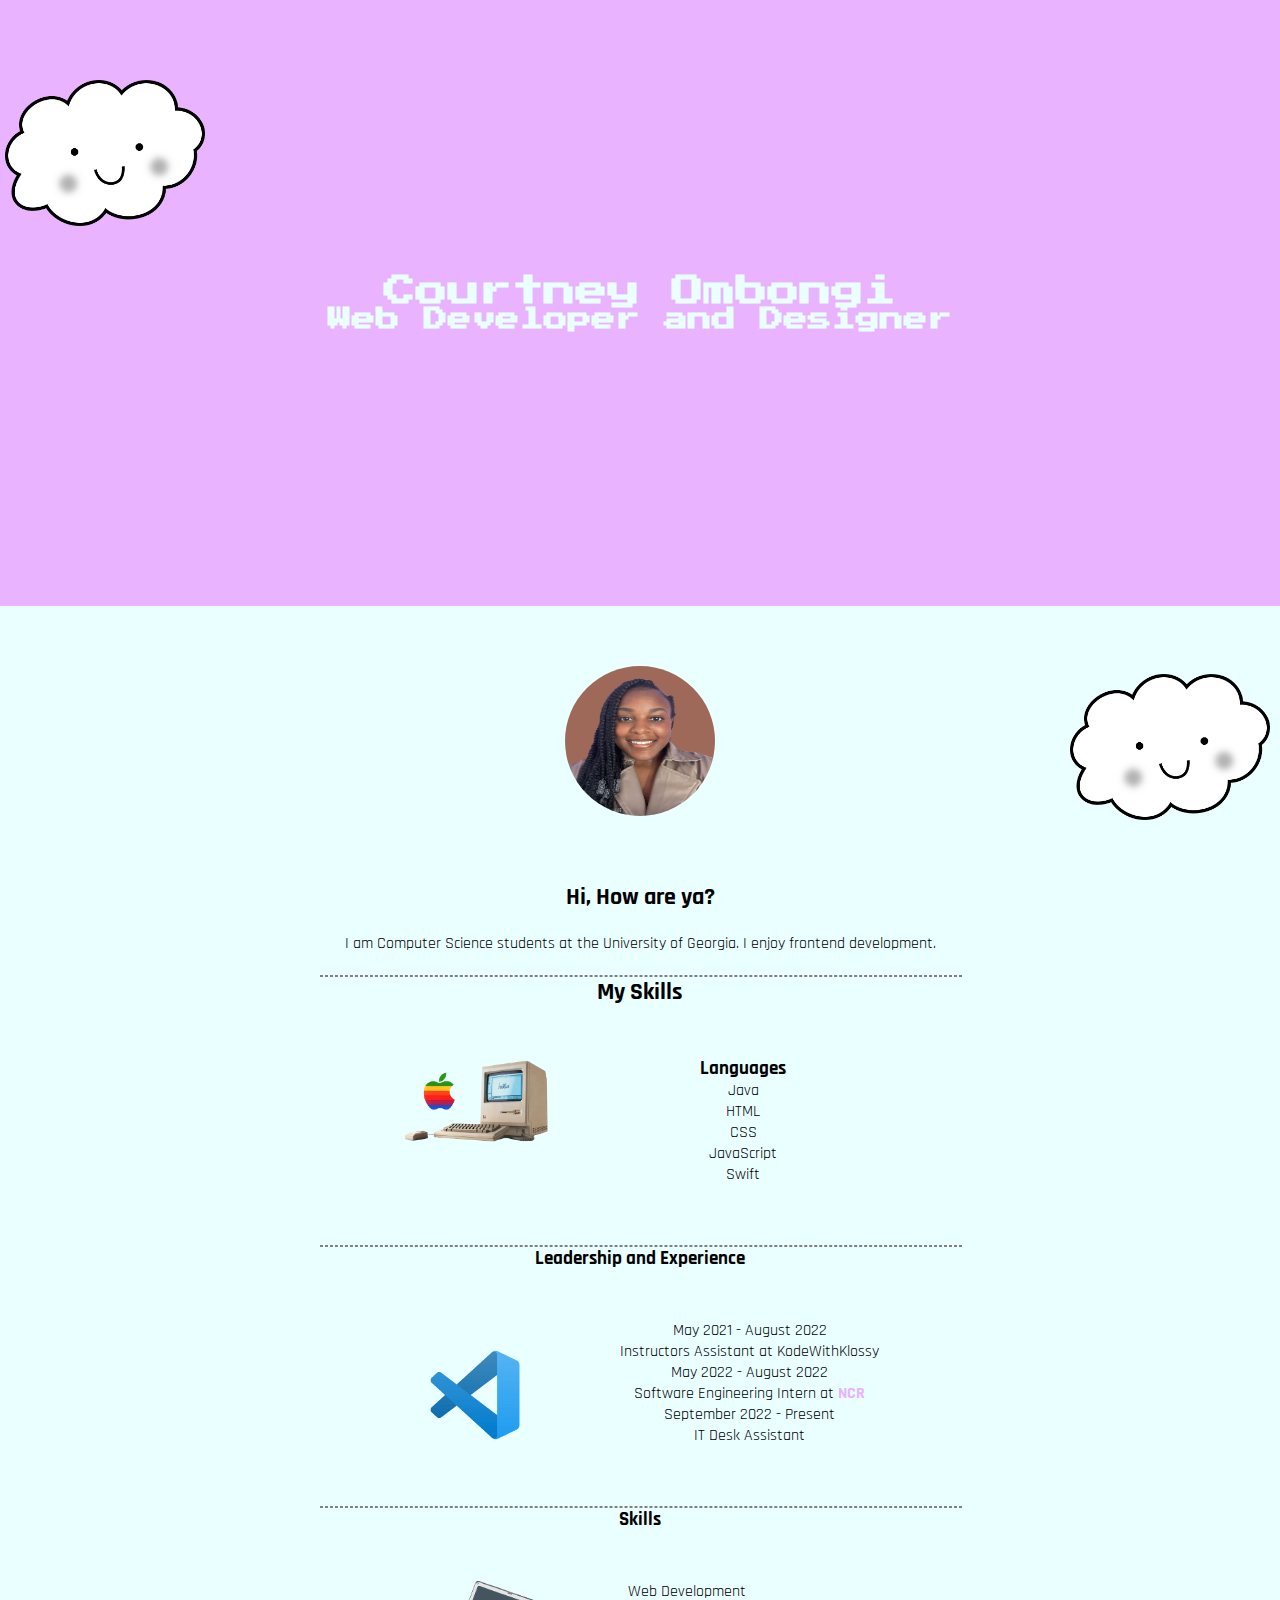
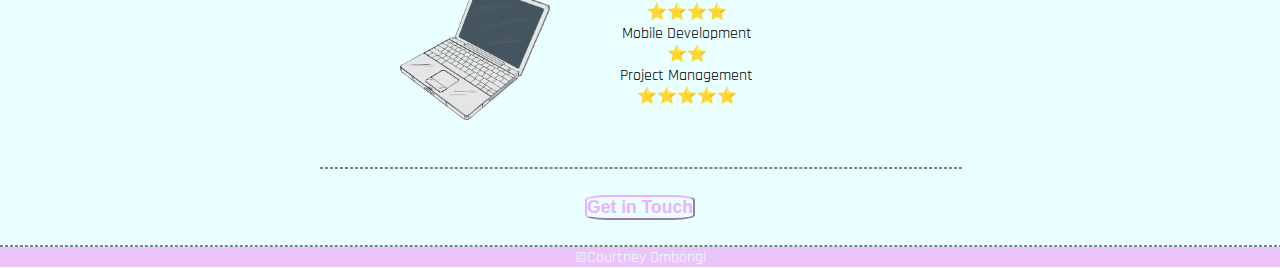
<file: index.html>
<!DOCTYPE html>
<html lang="en">
<head>
    <meta charset="UTF-8">
    <meta http-equiv="X-UA-Compatible" content="IE=edge">
    <meta name="viewport" content="width=device-width, initial-scale=1.0">
    <title>Courtney Ombongi</title>
    <link rel="stylesheet" href="css/style.css">
    <link rel="preconnect" href="https://fonts.googleapis.com">
<link rel="preconnect" href="https://fonts.gstatic.com" crossorigin>
<link href="https://fonts.googleapis.com/css2?family=Press+Start+2P&display=swap" rel="stylesheet">
<link rel="preconnect" href="https://fonts.googleapis.com">
<link rel="preconnect" href="https://fonts.gstatic.com" crossorigin>
<link href="https://fonts.googleapis.com/css2?family=Rajdhani&display=swap" rel="stylesheet">
</head>
<body>
    <div class = "sec1">
    <h1>Courtney Ombongi</h1>
    <h2> Web Developer and Designer</h2>
    <img class= "cloud" src = "images/cloud.png">
    <img class= "cloud2" src = "images/cloud.png">
    </div>
    <div class = "sec2">
    <img class = "me" src="images\me.jpeg"  width="150" height="150" alt ="me">
    <h2>Hi, How are ya?</h2>
    <br>
    <p>I am Computer Science students at the University of Georgia. I enjoy frontend development.</p>
    <br>
    <hr>

    <h2>My Skills</h2> 
    <div class = "col">
    <div class ="compcont"><img class="comp" src = "images/comp.png">
    </div>
      <div class = "skill">
    <h3 >Languages</h3>
    <ul>
        <li>Java</li>
        <li>HTML</li>
        <li>CSS</li>
        <li>JavaScript</li>
        <li>Swift</li>
    </ul>
</div>
</div>
    <hr>
</div>

<div class = "sec3">
    <div class = "leadership">
    <h3>Leadership and Experience</h3>
    <header class="columns">
        <div class ="compcont"><img class="comp" src = "images/pic2.png">
       <div class = "left"> 
    <dl>
        <dt>May 2021 - August 2022</dt>
        <dd>Instructors Assistant at KodeWithKlossy</dd>
        <dt>May 2022 - August 2022</dt>
        <dd>Software Engineering Intern at <a href="https://www.ncr.com/">NCR</a> </dd>
        <dt>September 2022 - Present</dt>
        <dd> IT Desk Assistant </dd>
</dl>
</div>
    </header>
    <hr>

    <h3>Skills</h3>
    <header class="columns">
        <div class ="compcont"><img class="comp" src = "images/pic3.png">
        <div class="left">
    <dl>
        <dt> Web Development</dt>
        <dd>⭐⭐⭐⭐</dd>
        <dt>Mobile Development</dt>
        <dd>⭐⭐</dd>
        <dt>Project Management</dt>
        <dd>⭐⭐⭐⭐⭐</dd>
    </dl>
</div>
    </header>

    <hr>

    
    <button><a href="contact.html"><h3> Get in Touch </h3></a></button>

    <hr class="bottomhr">
<div class = "bottom">
    <p> ©Courtney Ombongi  </p>
</div>
</div>
</body>
</html>
</file>
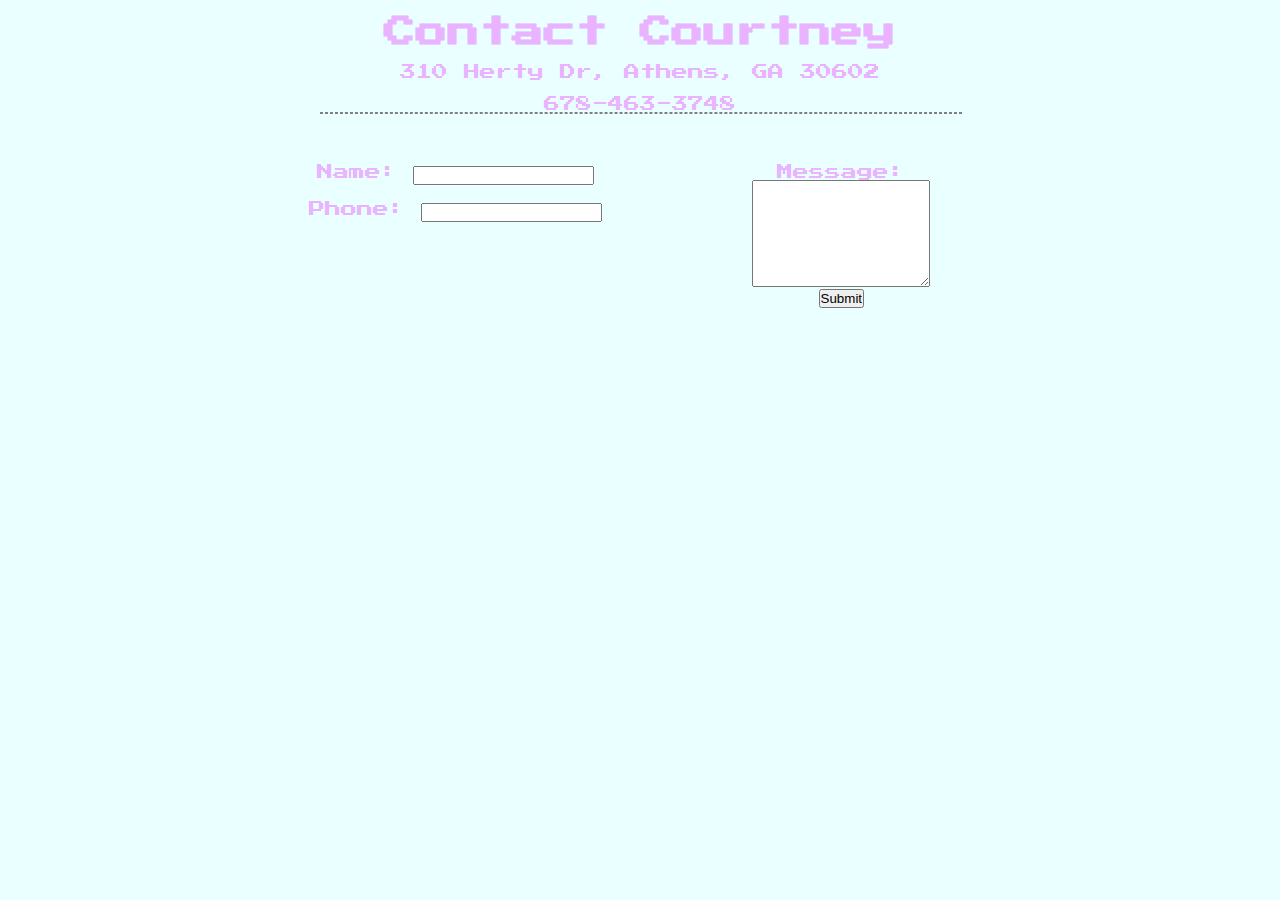
<file: contact.html>
<!DOCTYPE html>
<html lang="en">
<head>
    <meta charset="UTF-8">
    <meta http-equiv="X-UA-Compatible" content="IE=edge">
    <meta name="viewport" content="width=device-width, initial-scale=1.0">
    <title>Contact</title>
    <link rel="stylesheet" href="css/style.css">
    <link rel="preconnect" href="https://fonts.googleapis.com">
<link rel="preconnect" href="https://fonts.gstatic.com" crossorigin>
<link href="https://fonts.googleapis.com/css2?family=Press+Start+2P&display=swap" rel="stylesheet">
<link rel="preconnect" href="https://fonts.googleapis.com">
<link rel="preconnect" href="https://fonts.gstatic.com" crossorigin>
<link href="https://fonts.googleapis.com/css2?family=Rajdhani&display=swap" rel="stylesheet">
</head>
<body class="contact">
    <div class="contactsec">
        <br>
    <h1>Contact Courtney</h1>
    <br>
        <p>310 Herty Dr, Athens, GA 30602</p>
    <br>
        <p>678-463-3748</p>
    <hr>

    <form method="post" action="mailto:cbo89953@uga.edu" enctype="multipart/form-data">
        Name: 
        <input type="text"><br><br>
        Phone:
        <input type="tel" ><br>
        <div class = "messy">
        Message:<br>
        <textarea rows="7" col="30" name="comment">
        </textarea> <br>
        <input type="submit">
    </div>
    </form>

</div>
</body>
</html>
</file>
<file: css/style.css>
*{
    margin: 0;
    padding: 0;
}

.sec1{
    font-family: 'Press Start 2P', cursive;
    background-color: rgb(233, 179, 255);
    padding: 275px;
    color:rgb(234, 255, 255); 
    text-align: center;
}

.contactsec{
    font-family: 'Press Start 2P', cursive;
    color: rgb(233, 179, 255);
    text-align: center;
}



.contact{
    background-color:rgb(234, 255, 255); 
}

.sec2,.sec3{
    background-color:rgb(234, 255, 255);
    text-align: center;
    font-family: 'Rajdhani', sans-serif;
    font-size: medium;
}

a{
    color:rgb(233, 179, 255);
    text-decoration: none;
    font-weight: bold;
}
a:hover {
    color: gainsboro;
  }

hr{
    border-style: dashed;
    width: 50%;
    margin-left: 25%;
}

.me{
    margin-top: 60px;
    margin-bottom: 60px;
    border-radius: 50%;
}

.cloud{
    position: absolute;
    width: 200px;
    top: 80px;
    left: 5px;
}


.cloud2{
    position: absolute;
    width: 200px;
    bottom: 80px;
    right: 10px;
}

button{
    border-color: rgb(233, 179, 255);
    font-size: 15px;
    background-color:rgb(234, 255, 255);
    border-radius: 20%;
    margin: 2%;
}

.col{
    column-count: 2;
    display: inline;
}

ul { 
    overflow: hidden;
 }

.comp{
   float:left;
   width:150px;
}
.compcont{
    margin-left: 400px;
    margin-top:50px;
}

.skill{
  float: left;
  margin-left: 150px;
  margin-bottom: 60px;
}

.bottom{
    background-color: rgb(235, 197, 250);
    border-color: aliceblue;
    color:rgb(234, 255, 255);
    height: 20px;
}

.bottomhr{
    width: 100%;
    margin: 0;
}

form {
    column-count: 2;
    margin-top: 50px;
    column-gap: 3%;

    margin-left: 15%;
}

.messy{
    float: left;
}

.button{
    border-color: rgb(233, 179, 255);
    font-size: 15px;
    background-color:rgb(234, 255, 255);
    border-radius: 20%;
    margin: 2%;
}

.left{
    float: left;
    margin-left: 70px;
    margin-bottom: 60px;
}
</file>
